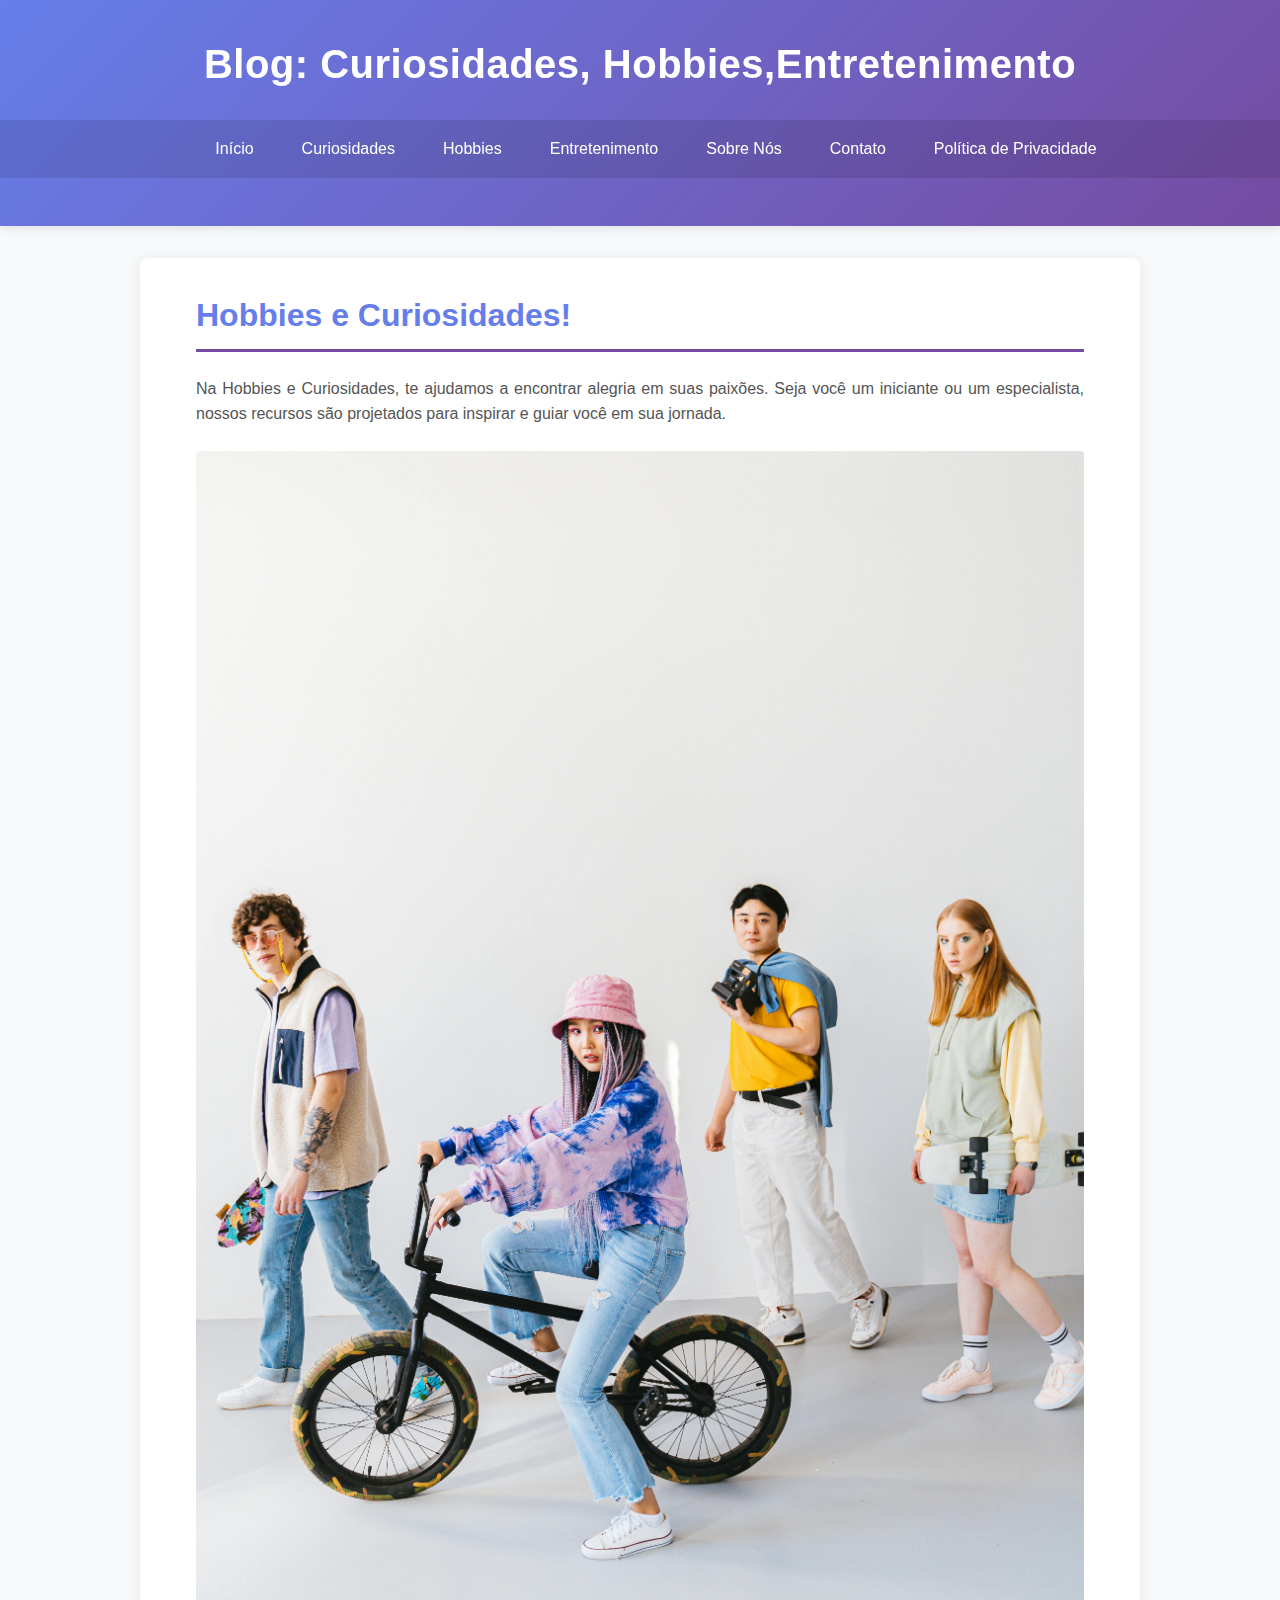
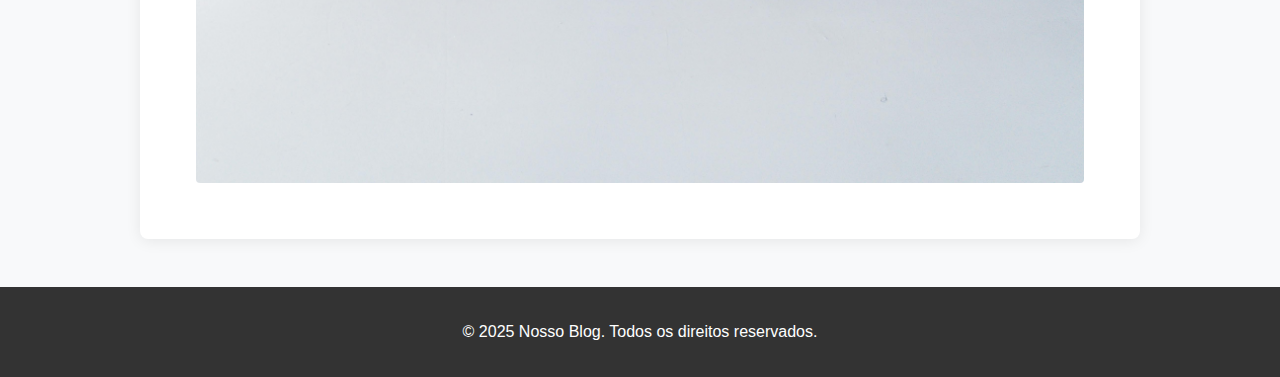
<file: Blog/index.html>
<!DOCTYPE html>
<html lang="pt-BR">
<head>
    <meta charset="UTF-8">
    <meta name="viewport" content="width=device-width, initial-scale=1.0">
    <title>Blog de Curiosidades, Hobbies e Entretenimento</title>
    <link rel="stylesheet" href="./style.css">    
</head>
<body>
    <header>
        <h1>Blog: Curiosidades, Hobbies,Entretenimento</h1>
        <button class="menu-toggle" aria-label="Abrir menu">
            <span></span>
            <span></span>
            <span></span>
        </button>
        <nav>
            <ul>
                <li><a href="./index.html">Início</a></li>
                <li><a href="./curiosidades.html">Curiosidades</a></li>
                <li><a href="./hobbies.html">Hobbies</a></li>
                <li><a href="./entretenimento.html">Entretenimento</a></li>
                <li><a href="./sobre.html">Sobre Nós</a></li>
                <li><a href="./contato.html">Contato</a></li>
                <li><a href="./privacidade.html">Política de Privacidade</a></li>
            </ul>
        </nav>
    </header>
    <main>
        <section>
            <h2>Hobbies e Curiosidades!</h2>
            <p>Na Hobbies e Curiosidades, te ajudamos a encontrar alegria em suas paixões. Seja você um iniciante ou um especialista, nossos recursos são projetados para inspirar e guiar você em sua jornada.</p>

            <img src="./infograficos/img/hobies_diversos01.jpg"  alt="Foto de inicio">
        </section>
    </main>
    <footer>
        <p>&copy; 2025 Nosso Blog. Todos os direitos reservados.</p>
    </footer>

    <script src="./script.js"></script>
</body>
</html>
</file>
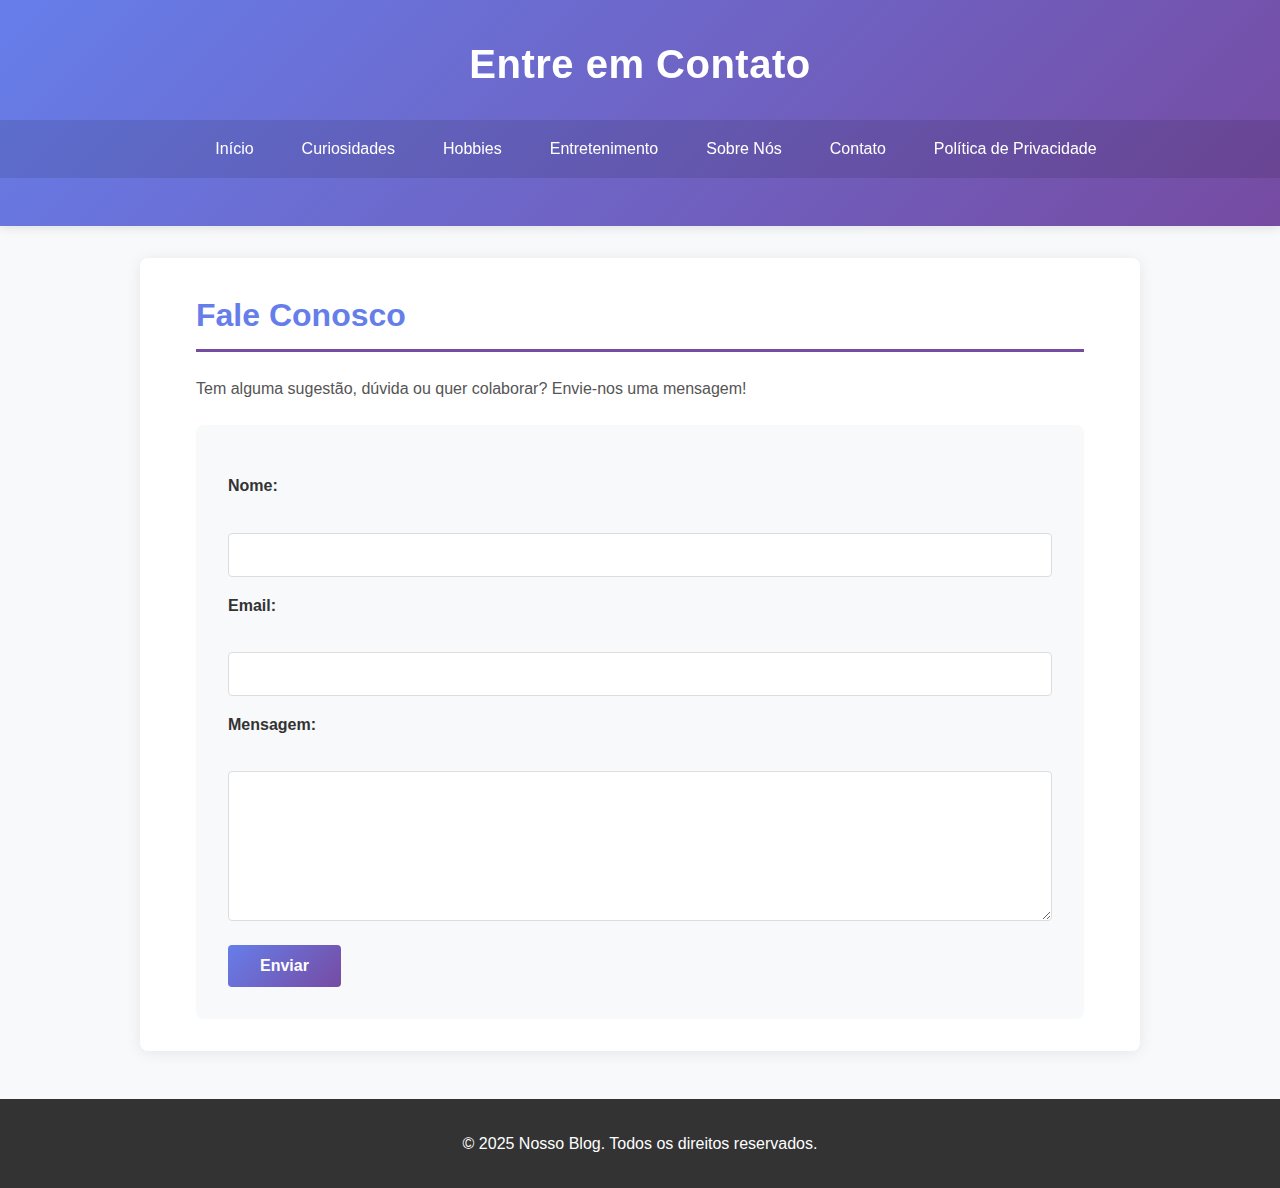
<file: Blog/contato.html>
<!DOCTYPE html>
<html lang="pt-BR">
<head>
    <meta charset="UTF-8">
    <meta name="viewport" content="width=device-width, initial-scale=1.0">
    <title>Contato - Blog de Curiosidades, Hobbies e Entretenimento</title>
    <link rel="stylesheet" href="./style.css">
</head>
<body>
    <header>
        <h1>Entre em Contato</h1>
        <button class="menu-toggle" aria-label="Abrir menu">
            <span></span>
            <span></span>
            <span></span>
        </button>
        <nav>
            <ul>
                <li><a href="index.html">Início</a></li>
                <li><a href="curiosidades.html">Curiosidades</a></li>
                <li><a href="hobbies.html">Hobbies</a></li>
                <li><a href="entretenimento.html">Entretenimento</a></li>
                <li><a href="sobre.html">Sobre Nós</a></li>
                <li><a href="contato.html">Contato</a></li>
                <li><a href="privacidade.html">Política de Privacidade</a></li>
            </ul>
        </nav>
    </header>
    <main>
        <section>
            <h2>Fale Conosco</h2>
            <p>Tem alguma sugestão, dúvida ou quer colaborar? Envie-nos uma mensagem!</p>
            <form>
                <label for="nome">Nome:</label><br>
                <input type="text" id="nome" name="nome"><br>
                <label for="email">Email:</label><br>
                <input type="email" id="email" name="email"><br>
                <label for="mensagem">Mensagem:</label><br>
                <textarea id="mensagem" name="mensagem" rows="5"></textarea><br>
                <input type="submit" value="Enviar">
            </form>
        </section>
    </main>
    <footer>
        <p>&copy; 2025 Nosso Blog. Todos os direitos reservados.</p>
    </footer>
    <script src="./script.js"></script>
</body>
</html>
</file>
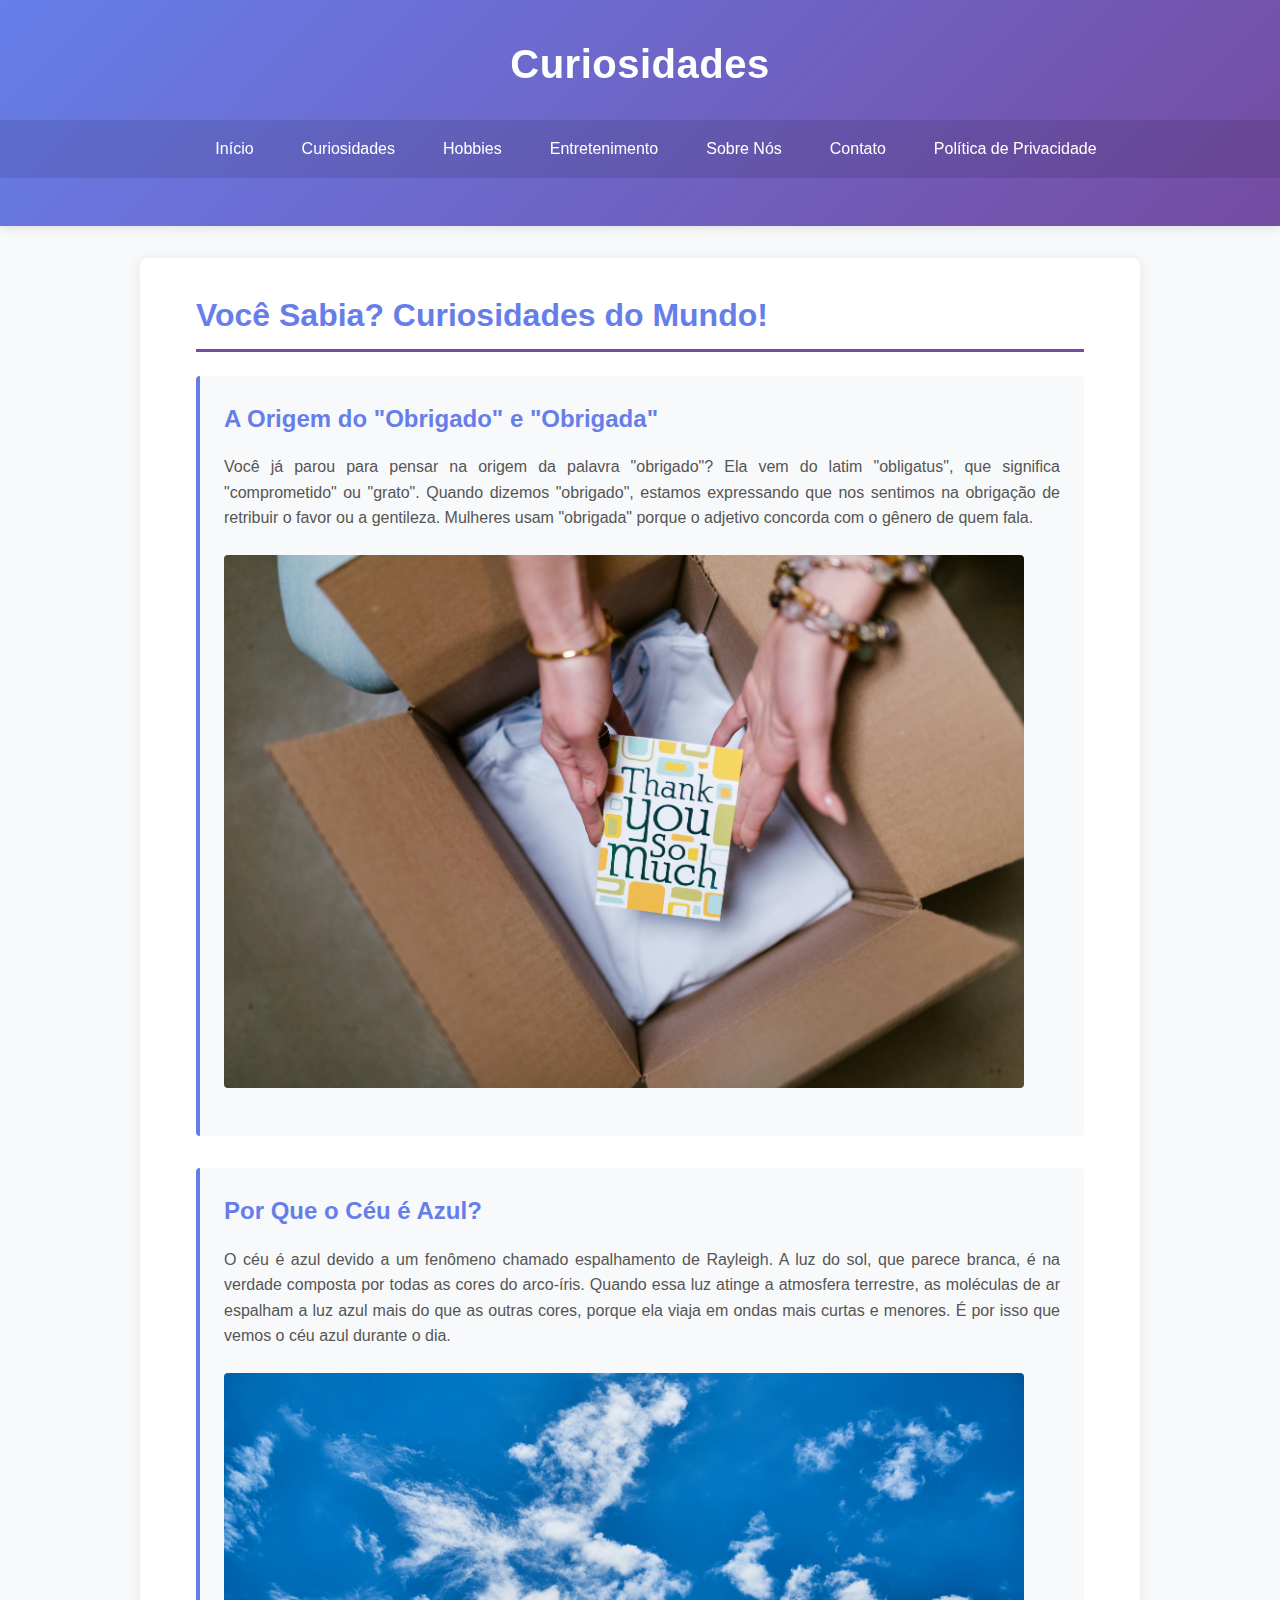
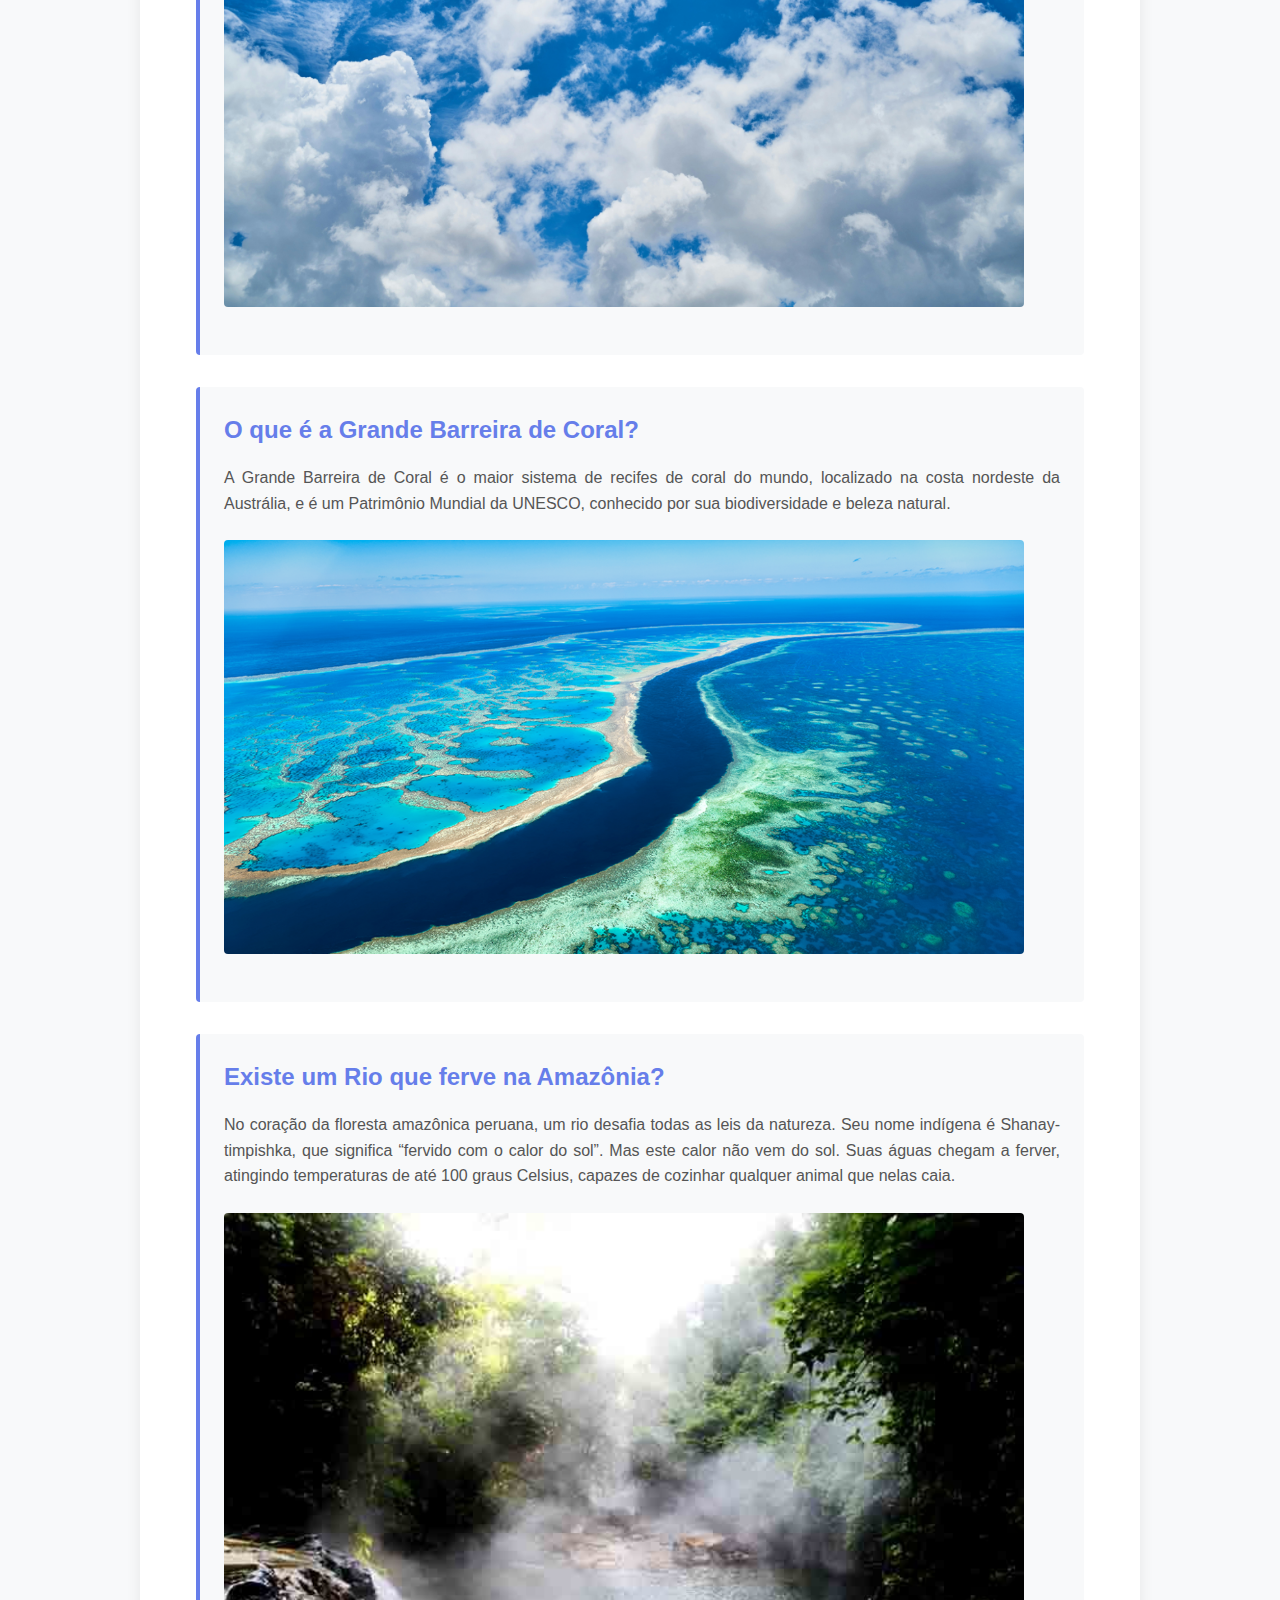
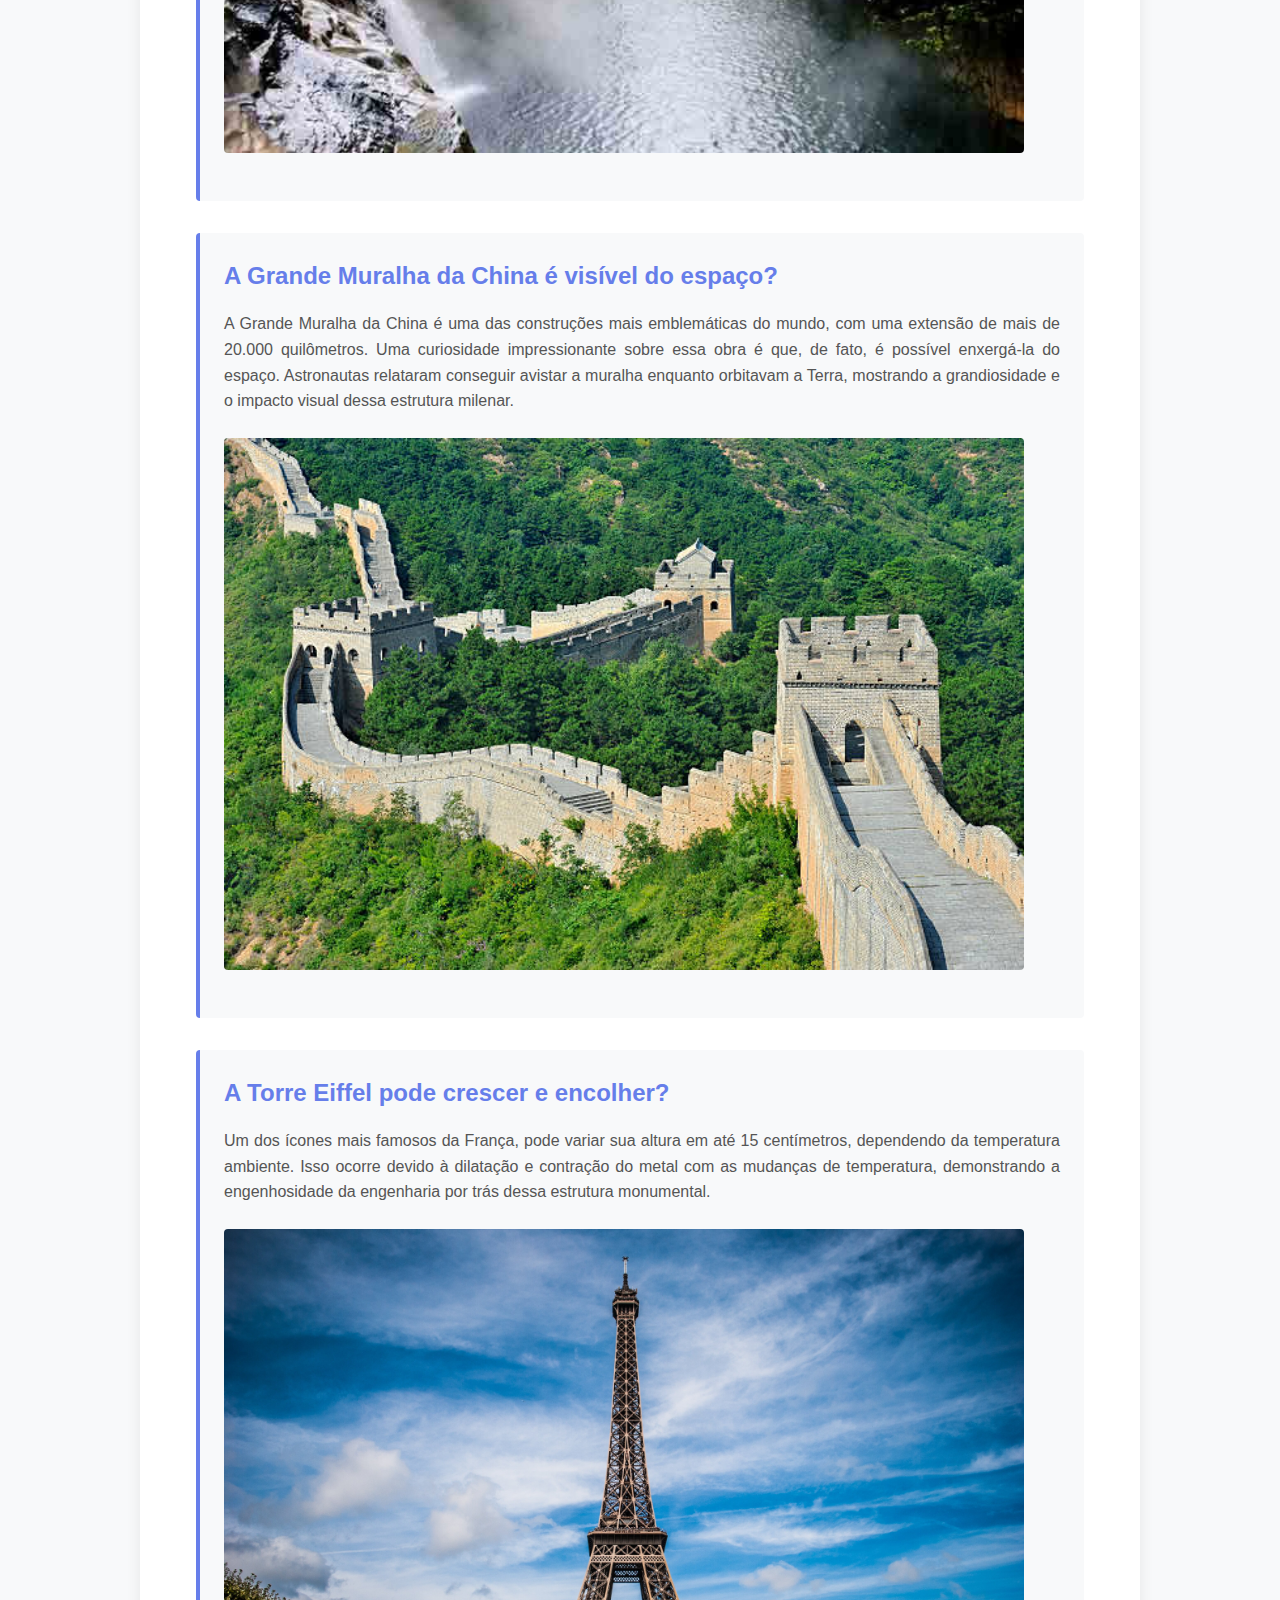
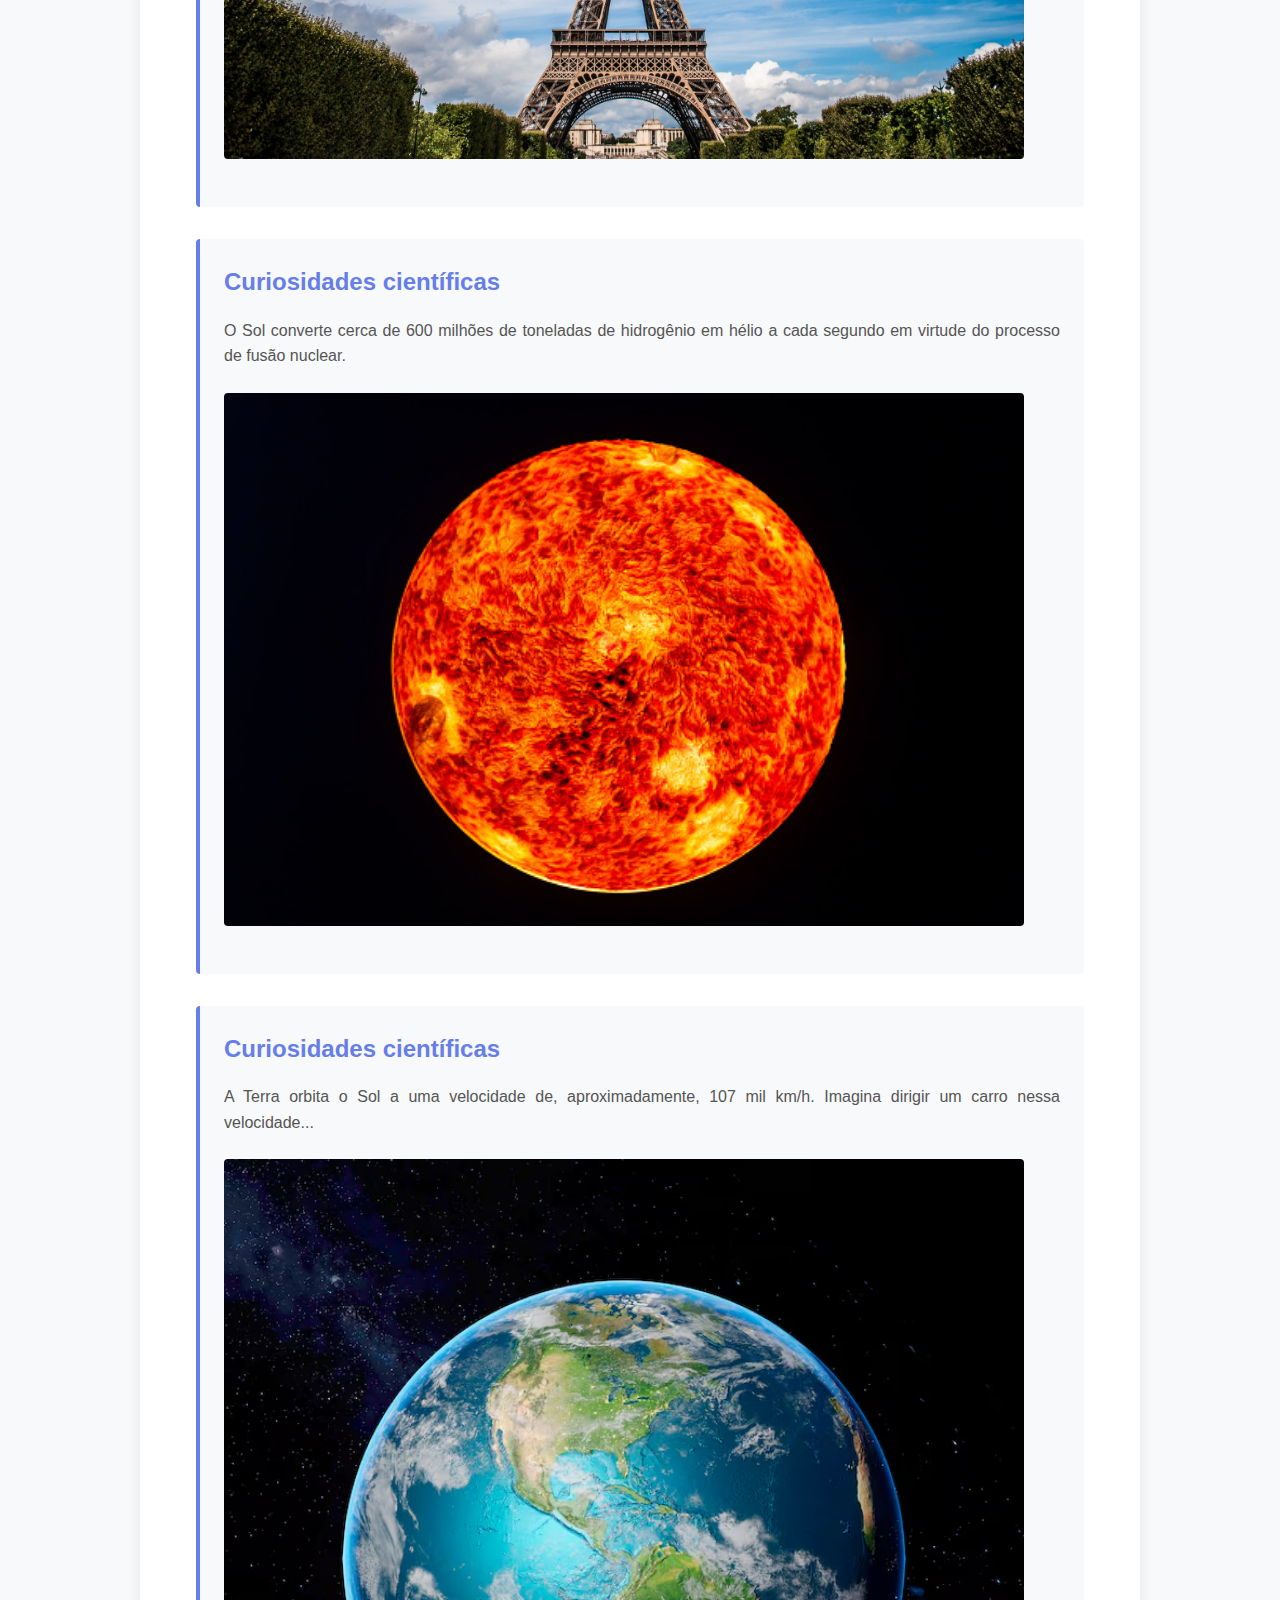
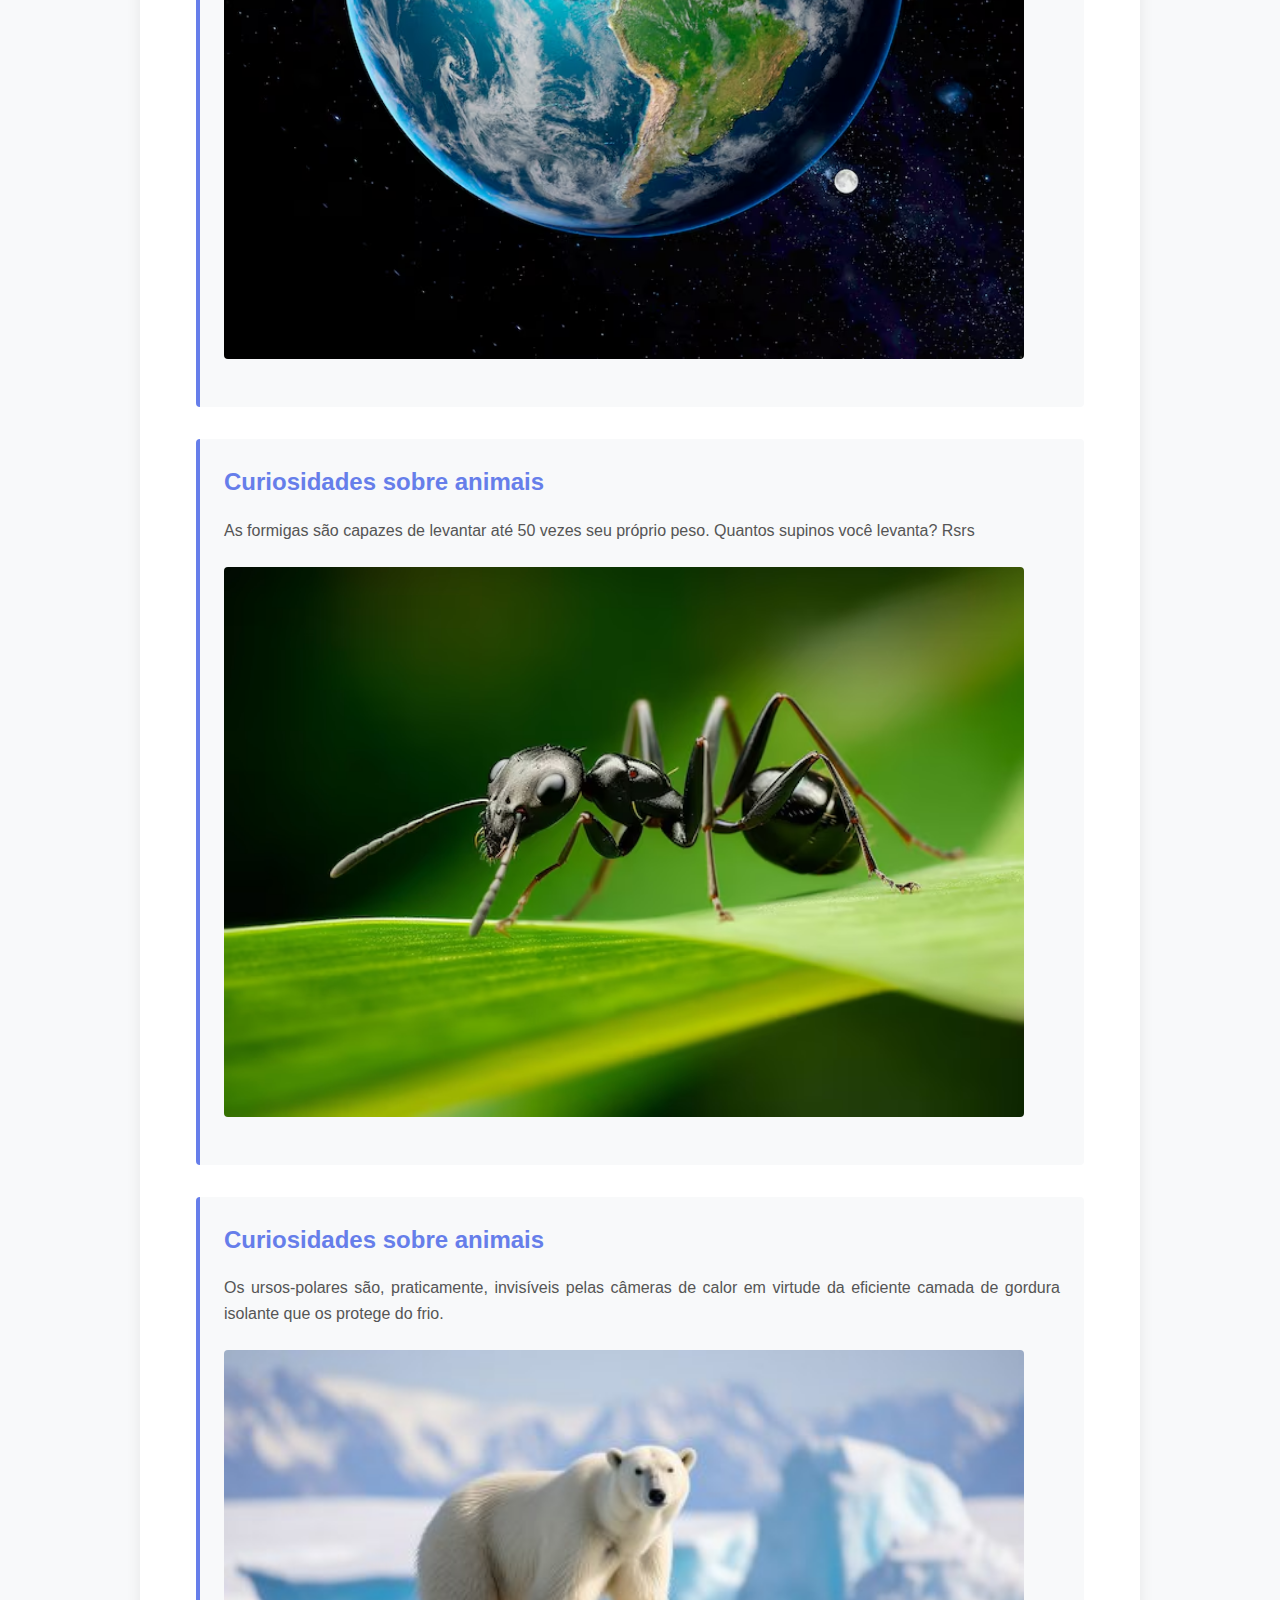
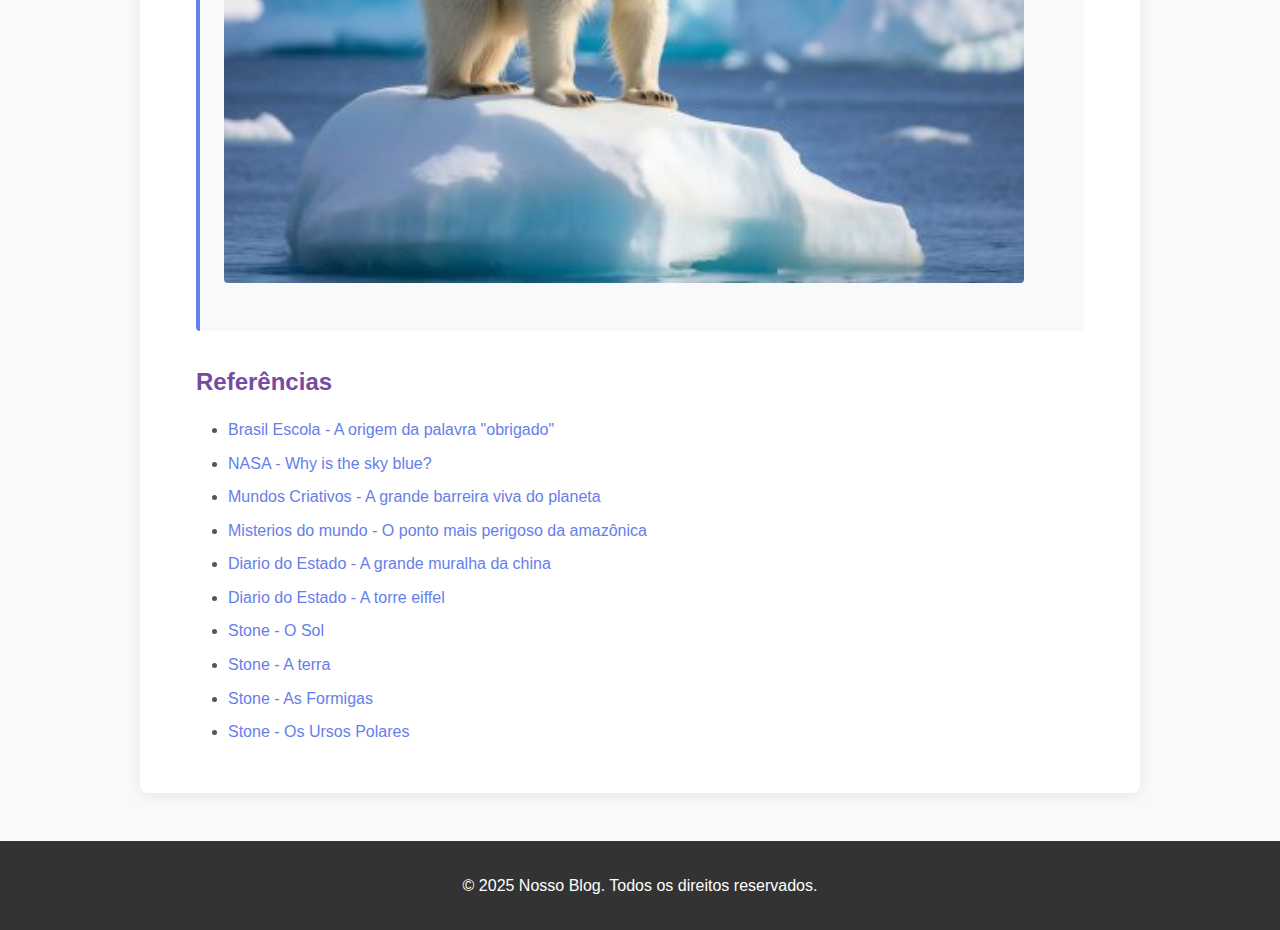
<file: Blog/curiosidades.html>
<!DOCTYPE html>
<html lang="pt-BR">
<head>
    <meta charset="UTF-8">
    <meta name="viewport" content="width=device-width, initial-scale=1.0">
    <title>Curiosidades - Blog de Curiosidades, Hobbies e Entretenimento</title>
    <link rel="stylesheet" href="./style.css">
</head>
<body>
    <header>
        <h1>Curiosidades</h1>
        <button class="menu-toggle" aria-label="Abrir menu">
            <span></span>
            <span></span>
            <span></span>
        </button>
        <nav>
            <ul>
                <li><a href="index.html">Início</a></li>
                <li><a href="curiosidades.html">Curiosidades</a></li>
                <li><a href="hobbies.html">Hobbies</a></li>
                <li><a href="entretenimento.html">Entretenimento</a></li>
                <li><a href="sobre.html">Sobre Nós</a></li>
                <li><a href="contato.html">Contato</a></li>
                <li><a href="privacidade.html">Política de Privacidade</a></li>
            </ul>
        </nav>
    </header>
    <main>
        <section>
            <h2>Você Sabia? Curiosidades do Mundo!</h2>
            <article>
                <h3>A Origem do "Obrigado" e "Obrigada"</h3>
                <p>Você já parou para pensar na origem da palavra "obrigado"? Ela vem do latim "obligatus", que significa "comprometido" ou "grato". Quando dizemos "obrigado", estamos expressando que nos sentimos na obrigação de retribuir o favor ou a gentileza. Mulheres usam "obrigada" porque o adjetivo concorda com o gênero de quem fala. </p>
            <img src="./infograficos/img/obrigado_image.jpg" width="800px" alt="Origem do Obrigado">

            </article>
            <article>
                <h3>Por Que o Céu é Azul?</h3>
                <p>O céu é azul devido a um fenômeno chamado espalhamento de Rayleigh. A luz do sol, que parece branca, é na verdade composta por todas as cores do arco-íris. Quando essa luz atinge a atmosfera terrestre, as moléculas de ar espalham a luz azul mais do que as outras cores, porque ela viaja em ondas mais curtas e menores. É por isso que vemos o céu azul durante o dia. </p>
                <img src="./infograficos/img/céu__azul.jpg" width="800px" alt="O céu azul">
            </article>

            <article>
                <h3>O que é a Grande Barreira de Coral?</h3>
                <p> A Grande Barreira de Coral é o maior sistema de recifes de coral do mundo, localizado na costa nordeste da Austrália, e é um Patrimônio Mundial da UNESCO, conhecido por sua biodiversidade e beleza natural.</p>
                <img src="./infograficos/img/Grande-Barreira-Coral.png" width="800px" alt="A barreira de coral">
            </article>

            <article>
                <h3>Existe um Rio que ferve na Amazônia?</h3>
                <p> No coração da floresta amazônica peruana, um rio desafia todas as leis da natureza. Seu nome indígena é Shanay-timpishka, que significa “fervido com o calor do sol”. Mas este calor não vem do sol. Suas águas chegam a ferver, atingindo temperaturas de até 100 graus Celsius, capazes de cozinhar qualquer animal que nelas caia.</p>
                <img src="./infograficos/img/Rio_Fervente.jpg" width="800px" alt="O rio que ferve">
            </article>

            <article>
                <h3>A Grande Muralha da China é visível do espaço?</h3>
                <p>  A Grande Muralha da China é uma das construções mais emblemáticas do mundo, com uma extensão de mais de 20.000 quilômetros. Uma curiosidade impressionante sobre essa obra é que, de fato, é possível enxergá-la do espaço. Astronautas relataram conseguir avistar a muralha enquanto orbitavam a Terra, mostrando a grandiosidade e o impacto visual dessa estrutura milenar.</p>
                <img src="./infograficos/img/Grande_Muralha_China.jpg" width="800px" alt="A grande muralha da china">
            </article>

            <article>
                <h3>A Torre Eiffel pode crescer e encolher?</h3>
                <p> Um dos ícones mais famosos da França, pode variar sua altura em até 15 centímetros, dependendo da temperatura ambiente. Isso ocorre devido à dilatação e contração do metal com as mudanças de temperatura, demonstrando a engenhosidade da engenharia por trás dessa estrutura monumental.</p>
                <img src="./infograficos/img/eiffel-tower.jpg" width="800px" alt="A torre eiffel">
            </article>

            <article>
                <h3> Curiosidades científicas</h3>
                <p>O Sol converte cerca de 600 milhões de toneladas de hidrogênio em hélio a cada segundo em virtude do processo de fusão nuclear.</p>
                <img src="./infograficos/img/O Sol_Curiosidades.jpg" width="800px" alt="O Sol">
            </article>

            <article>
                <h3>Curiosidades científicas</h3>
                <p>A Terra orbita o Sol a uma velocidade de, aproximadamente, 107 mil km/h. Imagina dirigir um carro nessa velocidade...</p>
                <img src="./infograficos/img/A Terra_Curiosidades.jpg" width="800px" alt=" A Terra ">
            </article>

            <article>
                <h3>Curiosidades sobre animais</h3>
                <p>As formigas são capazes de levantar até 50 vezes seu próprio peso. Quantos supinos você levanta? Rsrs</p>
                <img src="./infograficos/img/formiga-selvagem.jpg" width="800px" alt="As Formigas">
            </article>

            <article>
                <h3>Curiosidades sobre animais</h3>
                <p>Os ursos-polares são, praticamente, invisíveis pelas câmeras de calor em virtude da eficiente camada de gordura isolante que os protege do frio.</p>
                <img src="./infograficos/img/Urso_Polar_Curiosidades.jpg" width="800px" alt="Os Ursos Polares">
            </article>

            <h3>Referências</h3>
            <ul>
                <li><a href="https://brasilescola.uol.com.br/curiosidades/a-origem-palavra-obrigado.htm" target="_blank">Brasil Escola - A origem da palavra "obrigado"</a></li>
                <li><a href="https://www.nasa.gov/image-article/why-is-the-sky-blue/" target="_blank">NASA - Why is the sky blue?</a></li>
                <li><a href="https://mundoscriativos.com.br/50-curiosidades-sobre-o-mundo-que-voce-nunca-imaginou/" target="_blank">Mundos Criativos - A grande barreira viva do planeta</a></li>
                <li><a href="https://misteriosdomundo.org/nenhum-ser-vivo-consegue-sobreviver-o-ponto-mais-perigoso-da-amazonia/" target="_blank">Misterios do mundo - O ponto mais perigoso da amazônica </a></li>
                <li><a href="https://diariodoestadogo.com.br/as-5-curiosidades-mais-impressionantes-do-mundo-que-vao-te-surpreender/" target="_blank">Diario do Estado - A grande muralha da china</a></li>
                <li><a href="https://diariodoestadogo.com.br/as-5-curiosidades-mais-impressionantes-do-mundo-que-vao-te-surpreender/" target="_blank">Diario do Estado - A torre eiffel</a></li>
                <li><a href="https://www.stoned.com.br/pagina/10-curiosidades-incriveis-sobre-o-mundo-em-que-vivemos.html" target="_blank">Stone - O Sol</a></li>
                <li><a href="https://www.stoned.com.br/pagina/10-curiosidades-incriveis-sobre-o-mundo-em-que-vivemos.html" target="_blank">Stone - A terra</a></li>
                <li><a href="https://www.stoned.com.br/pagina/10-curiosidades-incriveis-sobre-o-mundo-em-que-vivemos.html" target="_blank">Stone - As Formigas</a></li>
                <li><a href="https://www.stoned.com.br/pagina/10-curiosidades-incriveis-sobre-o-mundo-em-que-vivemos.html" target="_blank">Stone - Os Ursos Polares</a></li>
            </ul>
        </section>
    </main>
    <footer>
        <p>&copy; 2025 Nosso Blog. Todos os direitos reservados.</p>
    </footer>
    <script src="./script.js"></script>
</body>
</html>
</file>
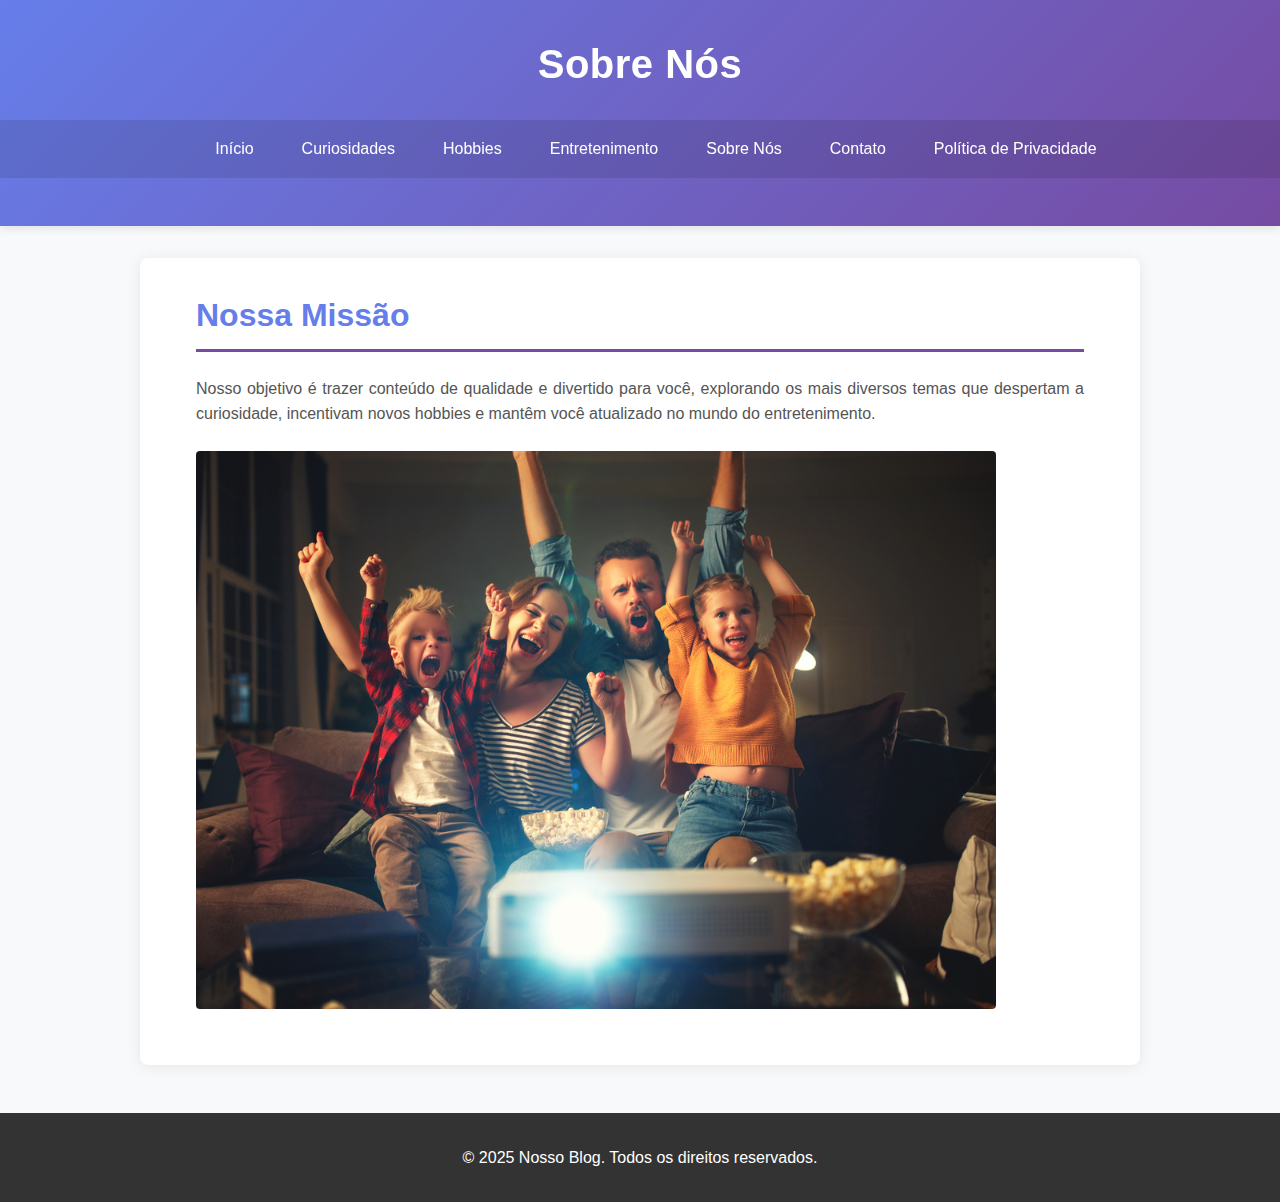
<file: Blog/sobre.html>
<!DOCTYPE html>
<html lang="pt-BR">
<head>
    <meta charset="UTF-8">
    <meta name="viewport" content="width=device-width, initial-scale=1.0">
    <title>Sobre Nós - Blog de Curiosidades, Hobbies e Entretenimento</title>
    <link rel="stylesheet" href="./style.css">
</head>
<body>
    <header>
        <h1>Sobre Nós</h1>
        <button class="menu-toggle" aria-label="Abrir menu">
            <span></span>
            <span></span>
            <span></span>
        </button>
        <nav>
            <ul>
                <li><a href="index.html">Início</a></li>
                <li><a href="curiosidades.html">Curiosidades</a></li>
                <li><a href="hobbies.html">Hobbies</a></li>
                <li><a href="entretenimento.html">Entretenimento</a></li>
                <li><a href="sobre.html">Sobre Nós</a></li>
                <li><a href="contato.html">Contato</a></li>
                <li><a href="privacidade.html">Política de Privacidade</a></li>
            </ul>
        </nav>
    </header>
    <main>
        <section>
            <h2>Nossa Missão</h2>
            <p>Nosso objetivo é trazer conteúdo de qualidade e divertido para você, explorando os mais diversos temas que despertam a curiosidade, incentivam novos hobbies e mantêm você atualizado no mundo do entretenimento.</p>
            <img src="./infograficos/img/sobre_nós.jpg" width="800px" alt="Sobre-Nós">
        </section>
    </main>
    <footer>
        <p>&copy; 2025 Nosso Blog. Todos os direitos reservados.</p>
    </footer>
    <script src="./script.js"></script>
</body>
</html>
</file>
<file: Blog/style.css>
/* Reset e Estilos Globais */
* {
    margin: 0;
    padding: 0;
    box-sizing: border-box;
}

html {
    scroll-behavior: smooth;
}

body {
    font-family: 'Segoe UI', Tahoma, Geneva, Verdana, sans-serif;
    line-height: 1.6;
    color: #333;
    background: #f8f9fa;
}

/* Header e Navegação */
header {
    background: linear-gradient(135deg, #667eea 0%, #764ba2 100%);
    color: #fff;
    padding: 2rem 0;
    box-shadow: 0 2px 10px rgba(0, 0, 0, 0.1);
    position: sticky;
    top: 0;
    z-index: 100;
}

header h1 {
    text-align: center;
    font-size: 2.5rem;
    margin-bottom: 1.5rem;
    font-weight: 700;
    letter-spacing: 0.5px;
}

nav {
    background: rgba(0, 0, 0, 0.1);
    padding: 0;
}

nav ul {
    list-style: none;
    display: flex;
    justify-content: center;
    flex-wrap: wrap;
    gap: 0;
}

nav ul li {
    margin: 0;
}

nav a {
    display: block;
    color: #fff;
    text-decoration: none;
    padding: 1rem 1.5rem;
    transition: background 0.3s ease, color 0.3s ease;
    font-weight: 500;
    font-size: 1rem;
}

nav a:hover {
    background: rgba(255, 255, 255, 0.2);
    color: #fff;
}

nav a:active,
nav a:focus {
    background: rgba(255, 255, 255, 0.3);
}

/* Main Content */
main {
    max-width: 1000px;
    margin: 2rem auto;
    padding: 0 1.5rem;
    background: #fff;
    border-radius: 8px;
    box-shadow: 0 2px 15px rgba(0, 0, 0, 0.08);
    min-height: calc(100vh - 400px);
}

section {
    padding: 2rem;
}

section h2 {
    color: #667eea;
    font-size: 2rem;
    margin-bottom: 1.5rem;
    border-bottom: 3px solid #764ba2;
    padding-bottom: 0.5rem;
}

section h3 {
    color: #764ba2;
    font-size: 1.5rem;
    margin-top: 1.5rem;
    margin-bottom: 1rem;
}

section p {
    margin-bottom: 1rem;
    text-align: justify;
    color: #555;
}

article {
    margin-bottom: 2rem;
    padding: 1.5rem;
    background: #f8f9fa;
    border-left: 4px solid #667eea;
    border-radius: 4px;
}

article h3 {
    color: #667eea;
    margin-top: 0;
}

/* Listas */
ul, ol {
    margin-left: 2rem;
    margin-bottom: 1rem;
}

ul li, ol li {
    margin-bottom: 0.5rem;
    color: #555;
}

ul li strong {
    color: #667eea;
}

/* Links */
a {
    color: #667eea;
    text-decoration: none;
    transition: color 0.3s ease;
}

a:hover {
    color: #764ba2;
    text-decoration: underline;
}

/* Formulários */
form {
    background: #f8f9fa;
    padding: 2rem;
    border-radius: 8px;
    margin-top: 1.5rem;
}

label {
    display: block;
    margin-top: 1rem;
    margin-bottom: 0.5rem;
    font-weight: 600;
    color: #333;
}

input[type="text"],
input[type="email"],
textarea {
    width: 100%;
    padding: 0.75rem;
    border: 1px solid #ddd;
    border-radius: 4px;
    font-family: inherit;
    font-size: 1rem;
    transition: border-color 0.3s ease, box-shadow 0.3s ease;
}

input[type="text"]:focus,
input[type="email"]:focus,
textarea:focus {
    outline: none;
    border-color: #667eea;
    box-shadow: 0 0 0 3px rgba(102, 126, 234, 0.1);
}

textarea {
    resize: vertical;
    min-height: 150px;
}

input[type="submit"] {
    background: linear-gradient(135deg, #667eea 0%, #764ba2 100%);
    color: #fff;
    padding: 0.75rem 2rem;
    border: none;
    border-radius: 4px;
    font-size: 1rem;
    font-weight: 600;
    cursor: pointer;
    transition: transform 0.2s ease, box-shadow 0.2s ease;
    margin-top: 1rem;
}

input[type="submit"]:hover {
    transform: translateY(-2px);
    box-shadow: 0 5px 15px rgba(102, 126, 234, 0.4);
}

input[type="submit"]:active {
    transform: translateY(0);
}

/* Imagens */
img {
    max-width: 100%;
    height: auto;
    display: block;
    margin: 1.5rem 0;
    border-radius: 4px;
}

/* Footer */
footer {
    background: #333;
    color: #fff;
    text-align: center;
    padding: 2rem;
    margin-top: 3rem;
}

footer p {
    margin: 0;
}

/* Seção de Explicação Técnica */
#explicacao-tecnica-dados {
    background: #f8f9fa;
    padding: 2rem;
    border-radius: 8px;
    margin-top: 2rem;
}

#explicacao-tecnica-dados h1 {
    color: #667eea;
    font-size: 1.8rem;
    margin-bottom: 1rem;
    border-bottom: 2px solid #764ba2;
    padding-bottom: 0.5rem;
}

#explicacao-tecnica-dados h2 {
    color: #764ba2;
    font-size: 1.3rem;
    margin-top: 1.5rem;
    margin-bottom: 1rem;
    border-bottom: none;
}

#explicacao-tecnica-dados h3 {
    color: #667eea;
    font-size: 1.1rem;
}

#explicacao-tecnica-dados ul li {
    margin-bottom: 0.8rem;
}

/* Botão hambúrguer - escondido por padrão */
.menu-toggle {
    display: none;
    flex-direction: column;
    background: ##000000;
    border: none;
    cursor: pointer;
    padding: 10px;
    z-index: 1000;
}

.menu-toggle span {
    width: 25px;
    height: 3px;
    background-color: #000000;
    margin: 3px 0;
    transition: 0.3s;
}

/* Animação do X quando o menu está aberto */
.menu-toggle.active span:nth-child(1) {
    transform: rotate(-45deg) translate(-5px, 6px);
}

.menu-toggle.active span:nth-child(2) {
    opacity: 0;
}

.menu-toggle.active span:nth-child(3) {
    transform: rotate(45deg) translate(-5px, -6px);
}

/* Estilos responsivos para mobile */
@media (max-width: 768px) {
    .menu-toggle {
        display: flex;
        position: absolute;
        top: 10px;
        right: 10px;
    }

    header nav {
        position: fixed;
        top: 0;
        right: -100%;
        width: 70%;
        height: 100vh;
        box-shadow: -2px 0 5px rgba(0,0,0,0.1);
        transition: right 0.3s ease;
        z-index: 999;
    }

    header nav.active {
        right: 0;
    }

    header nav ul {
        flex-direction: column;
        padding: 80px 20px 20px;
        margin: 0;
    }

    header nav ul li {
        margin: 15px 0;
        width: 100%;
    }

    header nav ul li a {
        display: block;
        padding: 10px;
        font-size: 18px;
        color: #000000
    }
}

/* Responsividade */
@media (max-width: 768px) {
    header h1 {
        font-size: 1.8rem;
    }

    nav ul {
        flex-direction: column;
    }

    nav a {
        padding: 0.75rem 1rem;
        font-size: 0.9rem;
    }

    main {
        margin: 1rem auto;
        padding: 0 1rem;
    }

    section {
        padding: 1.5rem;
    }

    section h2 {
        font-size: 1.5rem;
    }

    section h3 {
        font-size: 1.2rem;
    }

    form {
        padding: 1.5rem;
    }

    #explicacao-tecnica-dados {
        padding: 1.5rem;
    }

    #explicacao-tecnica-dados h1 {
        font-size: 1.4rem;
    }

    #explicacao-tecnica-dados h2 {
        font-size: 1.1rem;
    }
}

@media (max-width: 480px) {
    header h1 {
        font-size: 1.4rem;
        margin-bottom: 1rem;
    }

    nav a {
        padding: 0.5rem 0.75rem;
        font-size: 0.8rem;
    }

    section h2 {
        font-size: 1.3rem;
    }

    section h3 {
        font-size: 1rem;
    }

    article {
        padding: 1rem;
    }

    ul, ol {
        margin-left: 1.5rem;
    }
}

/* Impressão */
@media print {
    header, footer {
        background: #fff;
        color: #000;
        border: 1px solid #ddd;
    }

    nav {
        display: none;
    }

    main {
        box-shadow: none;
        margin: 0;
    }

    a {
        color: #000;
    }
}
</file>
